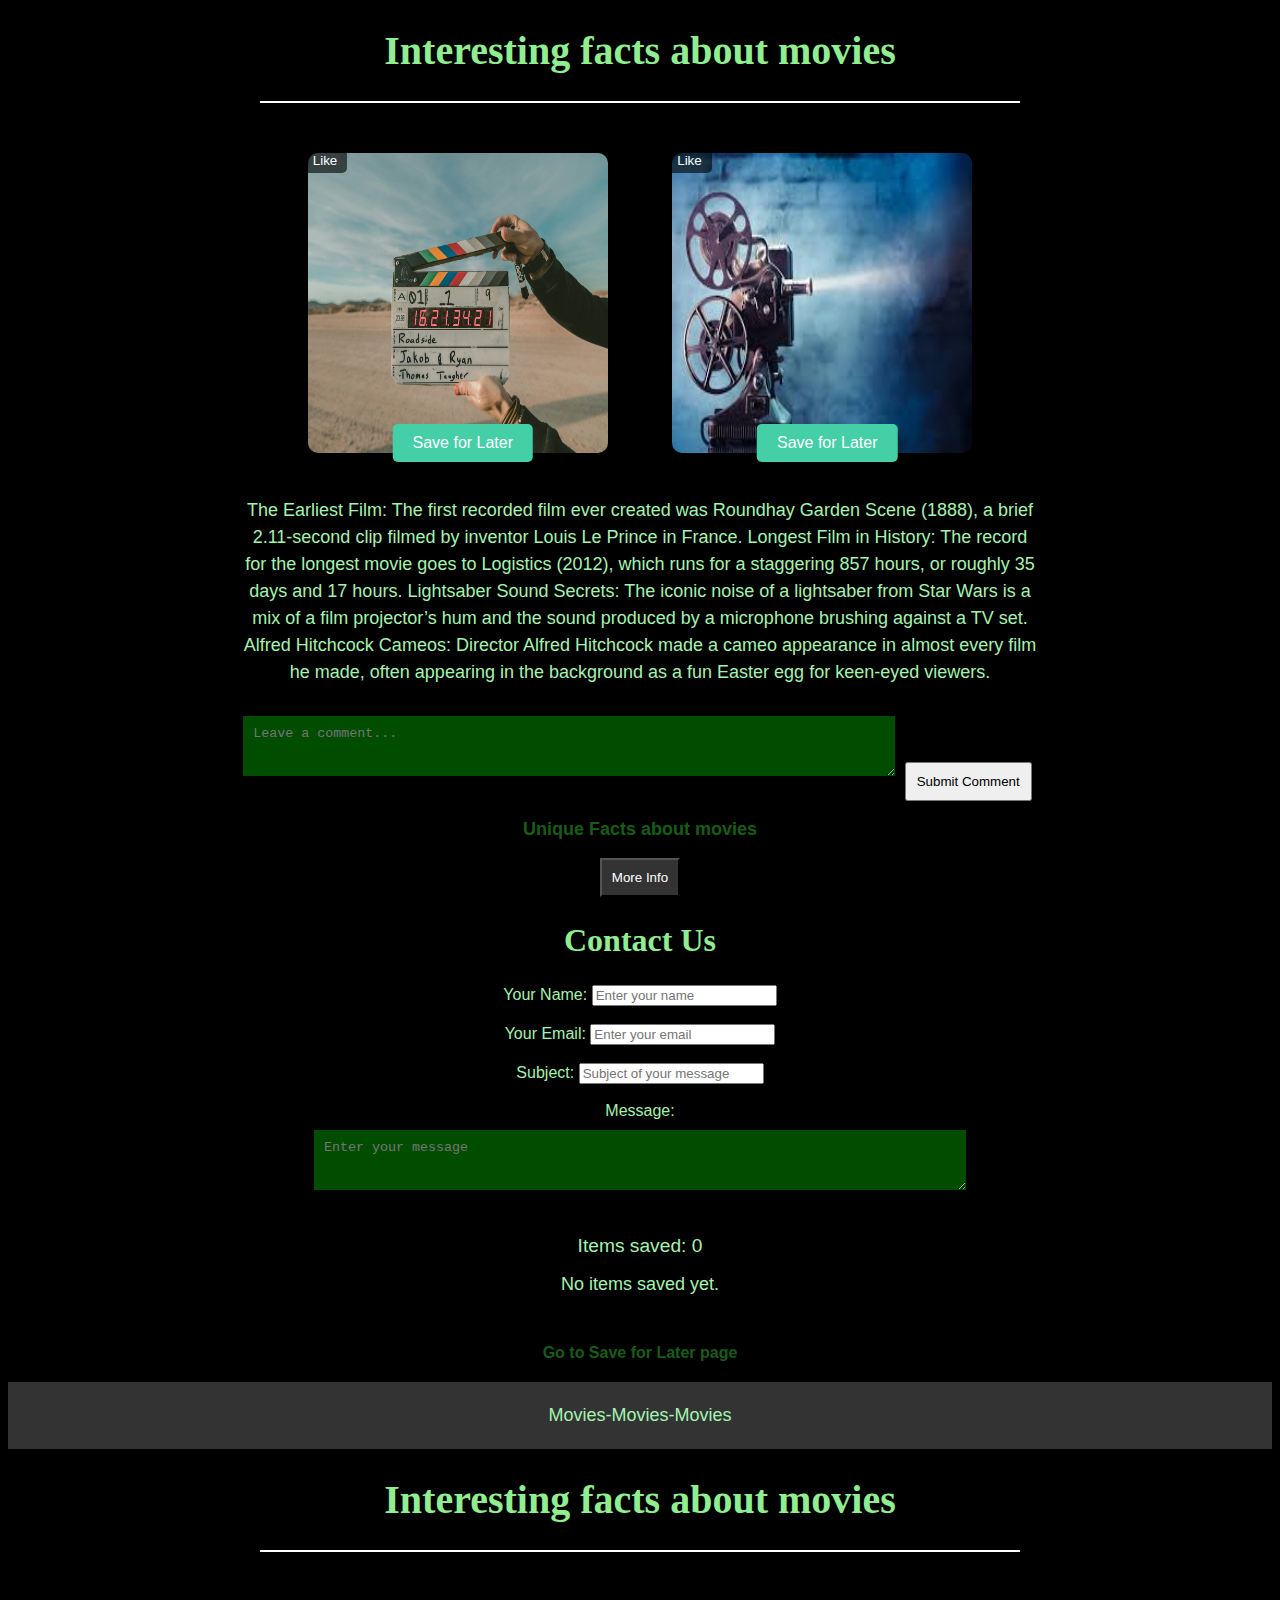
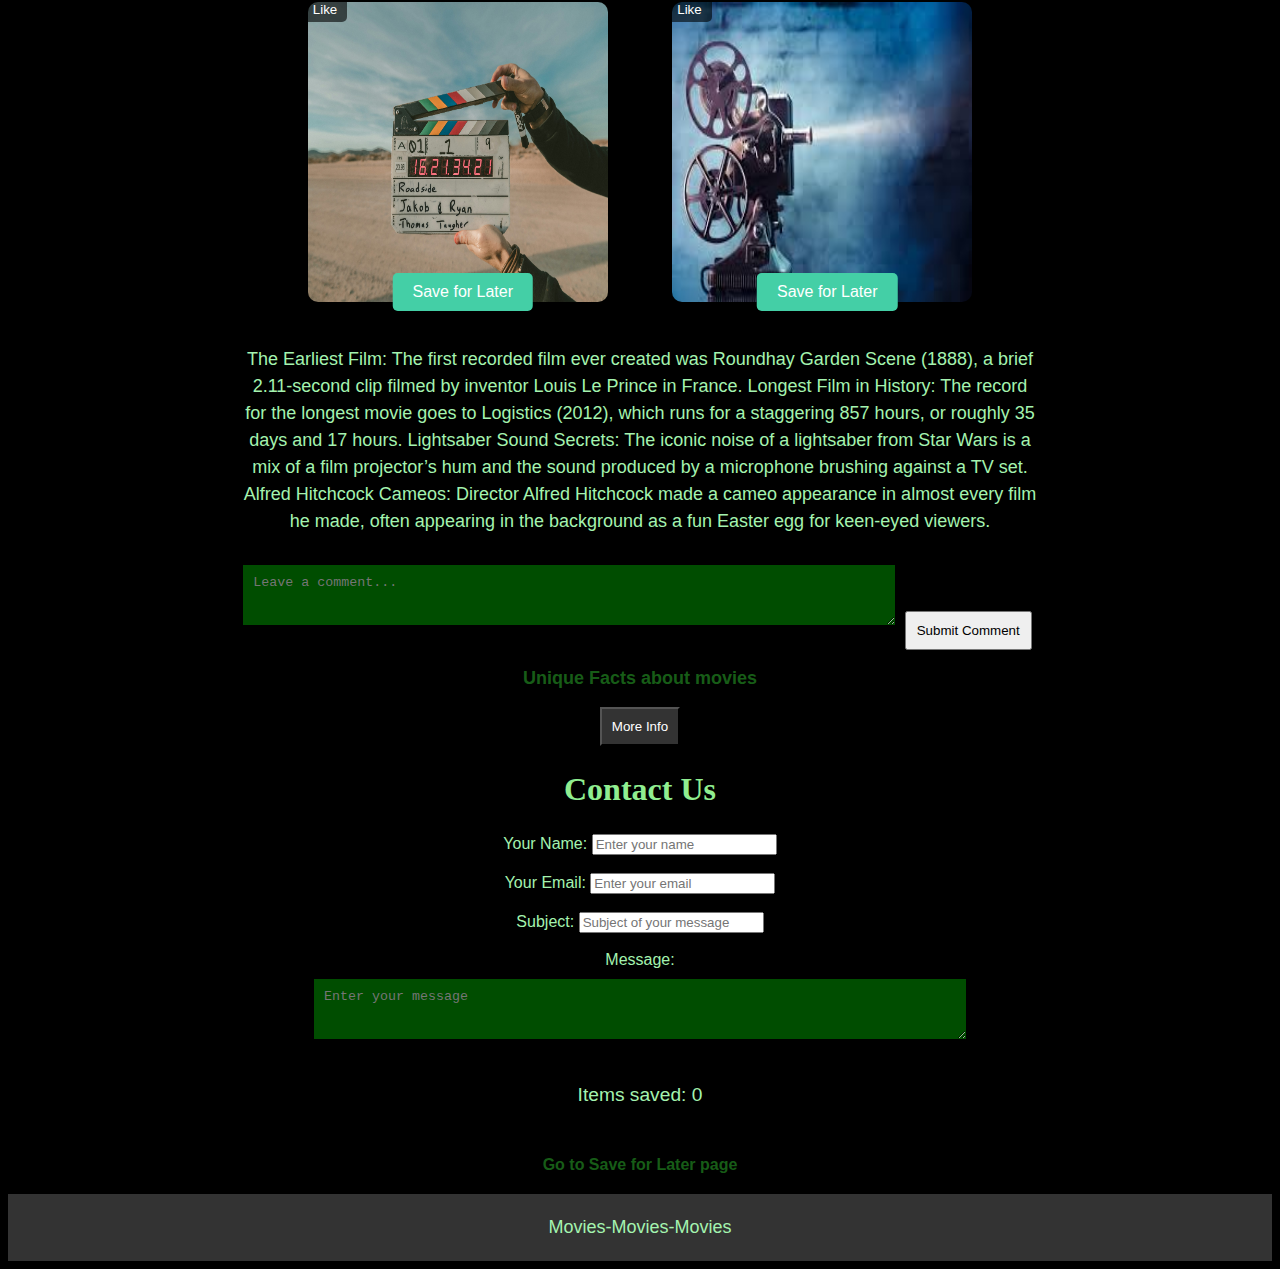
<file: index.html>
<!DOCTYPE html>
<html lang="en">
  <head>
    <meta charset="UTF-8" />
    <meta name="viewport" content="width=device-width, initial-scale=1.0" />
    <title>Movies-Movies-Movies</title>
    <!-- Linking to the external CSS file -->
    <link rel="stylesheet" href="index.css" />
    <script src="https://ajax.googleapis.com/ajax/libs/jquery/1.12.0/jquery.min.js"></script>
    <!-- Link to jQuery library -->
    <script src="index.js"></script>
  </head>

  <body>
    <header>
      <h1>Interesting facts about movies</h1>
      <hr />
    </header>
    <!-- Updated Image Wrapper with Save for Later Buttons -->
    <div class="image-container">
      <!-- First image with a save button -->
      <div class="image-wrapper">
        <img
          src="picture4.jfif"
          alt="Movies-Movies-Movies"
          class="image-left" />
        <button class="like-btn" data-item="movie_image_1">Like</button>
        <button class="save-for-later" data-item="movie_image_1">
          Save for Later
        </button>
        <!-- Save button added here -->
      </div>

      <!-- Second image with a save button -->
      <div class="image-wrapper">
        <img
          src="picture5.jfif"
          alt="Movies-Movies-Movies"
          class="image-right" />
        <button class="like-btn" data-item="movie_image_2">Like</button>
        <button class="save-for-later" data-item="movie_image_2">
          Save for Later
        </button>
        <!-- Save button added here -->
      </div>
    </div>

    <section class="content">
      <p>
        The Earliest Film: The first recorded film ever created was Roundhay
        Garden Scene (1888), a brief 2.11-second clip filmed by inventor Louis
        Le Prince in France. Longest Film in History: The record for the longest
        movie goes to Logistics (2012), which runs for a staggering 857 hours,
        or roughly 35 days and 17 hours. Lightsaber Sound Secrets: The iconic
        noise of a lightsaber from Star Wars is a mix of a film projector’s hum
        and the sound produced by a microphone brushing against a TV set. Alfred
        Hitchcock Cameos: Director Alfred Hitchcock made a cameo appearance in
        almost every film he made, often appearing in the background as a fun
        Easter egg for keen-eyed viewers.
      </p>

      <!-- Comment Section -->
      <section class="like-comment-section">
        <form id="comment-form">
          <textarea name="comment" placeholder="Leave a comment..."></textarea>
          <button type="submit">Submit Comment</button>
        </form>
      </section>

      <!-- Hyperlink to YouTube -->
      <p>
        <a href="https://www.youtube.com/watch?v=arFvMQEoLCg" target="_blank">
          Unique Facts about movies
        </a>
      </p>

      <!-- Dropdown Menu -->
      <div class="dropdown">
        <button class="dropdown-btn">More Info</button>
        <div class="dropdown-content">
          <a href="#">Film History</a>
          <a href="#">Movie Recommendations</a>
          <a href="#">Directors</a>
        </div>
      </div>

      <!-- Contact Us Form -->
      <section class="contact-form-section">
        <h2>Contact Us</h2>
        <form id="contact-form">
          <label for="name">Your Name:</label>
          <input
            type="text"
            id="name"
            name="name"
            placeholder="Enter your name"
            required /><br /><br />

          <label for="email">Your Email:</label>
          <input
            type="email"
            id="email"
            name="email"
            placeholder="Enter your email"
            required /><br /><br />

          <label for="subject">Subject:</label>
          <input
            type="text"
            id="subject"
            name="subject"
            placeholder="Subject of your message"
            required /><br /><br />

          <label for="message">Message:</label><br />
          <textarea
            id="message"
            name="message"
            placeholder="Enter your message"
            rows="4"
            required></textarea
          ><br /><br />
        </form>
      </section>
    </section>

    <!-- Save for Later Section -->
    <p id="saved-items-count">Items saved: 0</p>
    <div id="saved-items"></div>
    <p>
      <script src="saveforlater.js"></script>
    </p>
    <br /><br />
    <a href="saveforlater.html">Go to Save for Later page</a>

    <footer>
      <p>Movies-Movies-Movies</p>
    </footer>
  </body>
</html>
<!DOCTYPE html>
<html lang="en">
  <head>
    <meta charset="UTF-8" />
    <meta name="viewport" content="width=device-width, initial-scale=1.0" />
    <title>Movies-Movies-Movies</title>
    <!-- Linking to the external CSS file -->
    <link rel="stylesheet" href="index.css" />
    <script src="https://ajax.googleapis.com/ajax/libs/jquery/1.12.0/jquery.min.js"></script>
    <!-- Link to jQuery library -->
    <script src="index.js"></script>
  </head>

  <body>
    <header>
      <h1>Interesting facts about movies</h1>
      <hr />
    </header>

    <!-- Updated Image Wrapper with Save for Later Buttons -->
    <div class="image-container">
      <!-- First image with a save button -->
      <div class="image-wrapper">
        <img
          src="picture4.jfif"
          alt="Movies-Movies-Movies"
          class="image-left" />
        <button class="like-btn" data-item="movie_image_1">Like</button>
        <button class="save-for-later" data-item="movie_image_1">
          Save for Later
        </button>
        <!-- Save button added here -->
      </div>

      <!-- Second image with a save button -->
      <div class="image-wrapper">
        <img
          src="picture5.jfif"
          alt="Movies-Movies-Movies"
          class="image-right" />
        <button class="like-btn" data-item="movie_image_2">Like</button>
        <button class="save-for-later" data-item="movie_image_2">
          Save for Later
        </button>
        <!-- Save button added here -->
      </div>
    </div>

    <section class="content">
      <p>
        The Earliest Film: The first recorded film ever created was Roundhay
        Garden Scene (1888), a brief 2.11-second clip filmed by inventor Louis
        Le Prince in France. Longest Film in History: The record for the longest
        movie goes to Logistics (2012), which runs for a staggering 857 hours,
        or roughly 35 days and 17 hours. Lightsaber Sound Secrets: The iconic
        noise of a lightsaber from Star Wars is a mix of a film projector’s hum
        and the sound produced by a microphone brushing against a TV set. Alfred
        Hitchcock Cameos: Director Alfred Hitchcock made a cameo appearance in
        almost every film he made, often appearing in the background as a fun
        Easter egg for keen-eyed viewers.
      </p>

      <!-- Comment Section -->
      <section class="like-comment-section">
        <form id="comment-form">
          <textarea name="comment" placeholder="Leave a comment..."></textarea>
          <button type="submit">Submit Comment</button>
        </form>
      </section>

      <!-- Hyperlink to YouTube -->
      <p>
        <a href="https://www.youtube.com/watch?v=arFvMQEoLCg" target="_blank">
          Unique Facts about movies
        </a>
      </p>

      <!-- Dropdown Menu -->
      <div class="dropdown">
        <button class="dropdown-btn">More Info</button>
        <div class="dropdown-content">
          <a href="#">Film History</a>
          <a href="#">Movie Recommendations</a>
          <a href="#">Directors</a>
        </div>
      </div>

      <!-- Contact Us Form -->
      <section class="contact-form-section">
        <h2>Contact Us</h2>
        <form id="contact-form">
          <label for="name">Your Name:</label>
          <input
            type="text"
            id="name"
            name="name"
            placeholder="Enter your name"
            required /><br /><br />

          <label for="email">Your Email:</label>
          <input
            type="email"
            id="email"
            name="email"
            placeholder="Enter your email"
            required /><br /><br />

          <label for="subject">Subject:</label>
          <input
            type="text"
            id="subject"
            name="subject"
            placeholder="Subject of your message"
            required /><br /><br />

          <label for="message">Message:</label><br />
          <textarea
            id="message"
            name="message"
            placeholder="Enter your message"
            rows="4"
            required></textarea
          ><br /><br />
        </form>
      </section>
    </section>

    <!-- Save for Later Section -->
    <p id="saved-items-count">Items saved: 0</p>
    <div id="saved-items">
      <!-- Saved items will be appended here -->
    </div>
    <p>
      <script src="saveforlater.js"></script>
    </p>
    <br /><br />
    <a href="saveforlater.html">Go to Save for Later page</a>

    <footer>
      <p>Movies-Movies-Movies</p>
    </footer>
  </body>
</html>
</file>
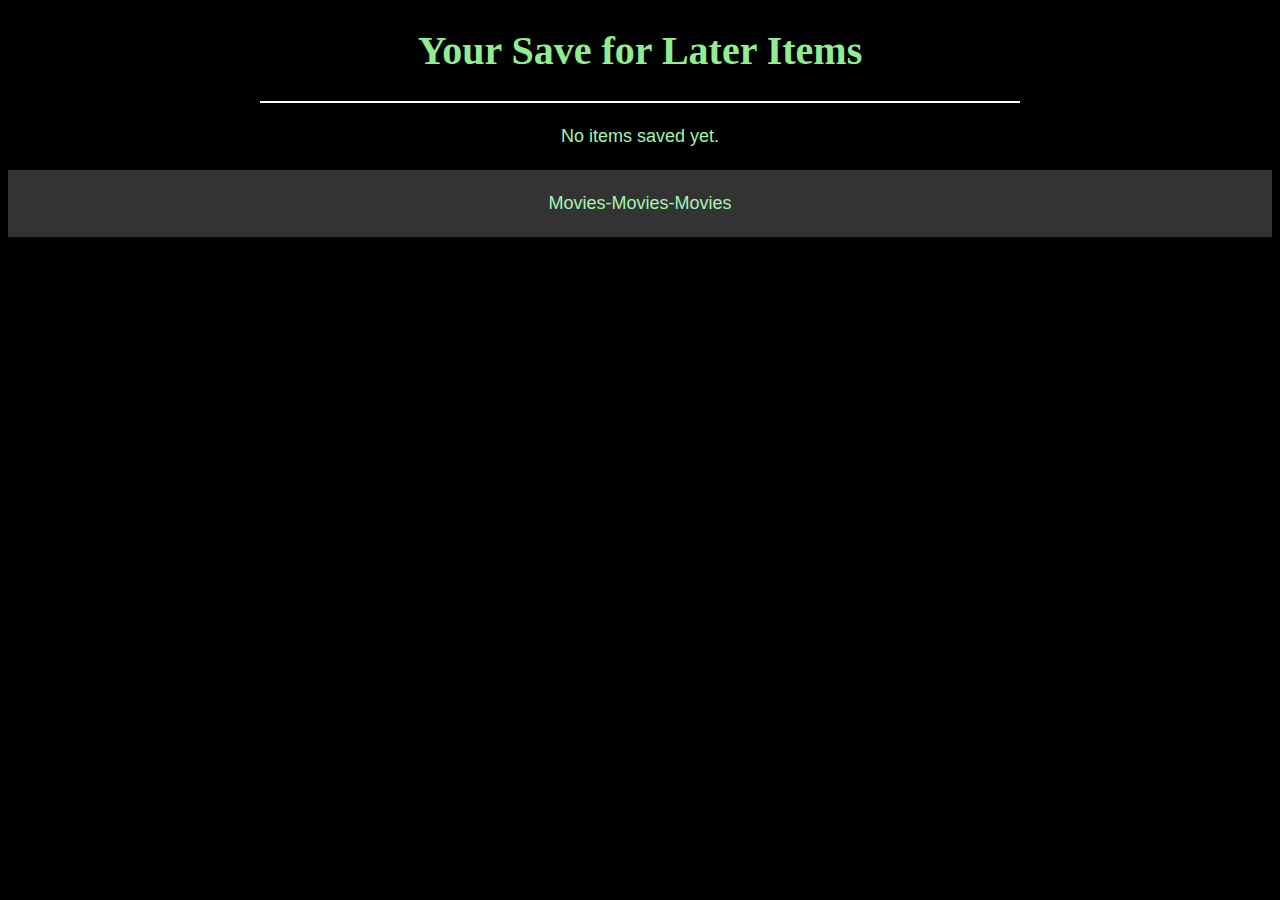
<file: saveforlater.html>
<!DOCTYPE html>
<html lang="en">
  <head>
    <meta charset="UTF-8" />
    <meta name="viewport" content="width=device-width, initial-scale=1.0" />
    <title>Save for Later</title>
    <link rel="stylesheet" href="index.css" />
    <script src="https://ajax.googleapis.com/ajax/libs/jquery/1.12.0/jquery.min.js"></script>
    <script src="saveforlater.js"></script>
  </head>

  <body>
    <header>
      <h1>Your Save for Later Items</h1>
      <hr />
    </header>

    <section id="saved-items">
      <!-- Saved items will be displayed here -->
    </section>

    <footer>
      <p>Movies-Movies-Movies</p>
    </footer>
  </body>
</html>
</file>
<file: index.css>
/* General styles */
body {
    background-color: #000;
    color: #a4f3af;
    font-family: Arial, sans-serif;
    text-align: center;
  }
  
  h1, h2 {
    color: #90ee90;
  }
  
  h1 {
    font-family: "Times New Roman", Times, serif;
    font-size: 2.5em;
  }
  
  h2 {
    font-family: "Georgia", Georgia, serif;
    font-size: 2em;
    margin-top: 20px;
  }
  
  hr {
    border: 1px solid #fff;
    width: 60%;
    margin: 20px auto;
  }
  
  p {
    color: #a4f3af;
    font-size: 18px;
    line-height: 1.5;
    margin: 10px 0;
    max-width: 800px;
    margin-left: auto;
    margin-right: auto;
  }
  
  a {
    color: #175c17;
    text-decoration: none;
    font-weight: bold;
  }
  
  a:hover {
    text-decoration: underline;
  }
  
  img {
    width: 300px;
    height: 300px;
    border-radius: 10px;
    margin: 20px;
  }
  
  footer {
    background-color: #333;
    padding: 10px;
    color: #44cfa6;
    margin-top: 20px;
  }
  
  /* Save for Later section */
  .save-for-later {
    margin-top: 20px;
  }
  
  button {
    padding: 10px;
    cursor: pointer;
    margin: 5px;
  }
  
  #saved-items-count {
    margin-top: 10px;
    font-size: 1.2em;
  }
  
  /* Like button & Comment section */
  .like-comment-section {
    margin-top: 20px;
  }
  
  textarea {
    width: 50%;
    height: 40px;
    padding: 10px;
    margin-top: 10px;
    margin-bottom: 10px;
    background-color: #004d00; /* Darker Green for textarea */
    color: white;
    border: #004d00; 
  
  }
  
  /* Dropdown Menu */
  .dropdown {
    position: relative;
    display: inline-block;
  }
  
  .dropdown-btn {
    background-color: #333;
    color: white;
    padding: 10px;
    cursor: pointer;
  }
  
  .dropdown-content {
    display: none;
    position: absolute;
    background-color: #097e19;
    min-width: 160px;
    box-shadow: 0px 8px 16px rgba(0, 0, 0, 0.2);
    z-index: 1;
  }
  
  .dropdown-content a {
    color: black;
    padding: 12px 16px;
    text-decoration: none;
    display: block;
  }
  
  .dropdown-content a:hover {
    background-color: #58ff8f;
  }
  
  .dropdown:hover .dropdown-content {
    display: block;
  }
  /* Image Wrapper - Ensuring that Save for Later buttons are positioned */
.image-wrapper {
  display: inline-block;
  margin: 10px;
  position: relative;
}

.save-for-later {
  position: absolute;
  bottom: 10px; /* Positioning at the bottom of the image */
  left: 50%;
  transform: translateX(-50%);
  padding: 10px 20px;
  background-color: #44cfa6; /* Button color */
  color: #fff;
  font-size: 1em;
  cursor: pointer;
  border: none;
  border-radius: 5px;
  z-index: 10;
  transition: background-color 0.3s ease;
}

.save-for-later:hover {
  background-color: #333;
}

.like-btn {
  position: absolute;
  top: 10px;
  left: 10px;
  background-color: rgba(0, 0, 0, 0.6); /* Like button color */
  color: #fff;
  padding: 5px 10px;
  border: none;
  border-radius: 5px;
  z-index: 10;
}

.like-btn:hover {
  background-color: #ff5722;
}
</file>
